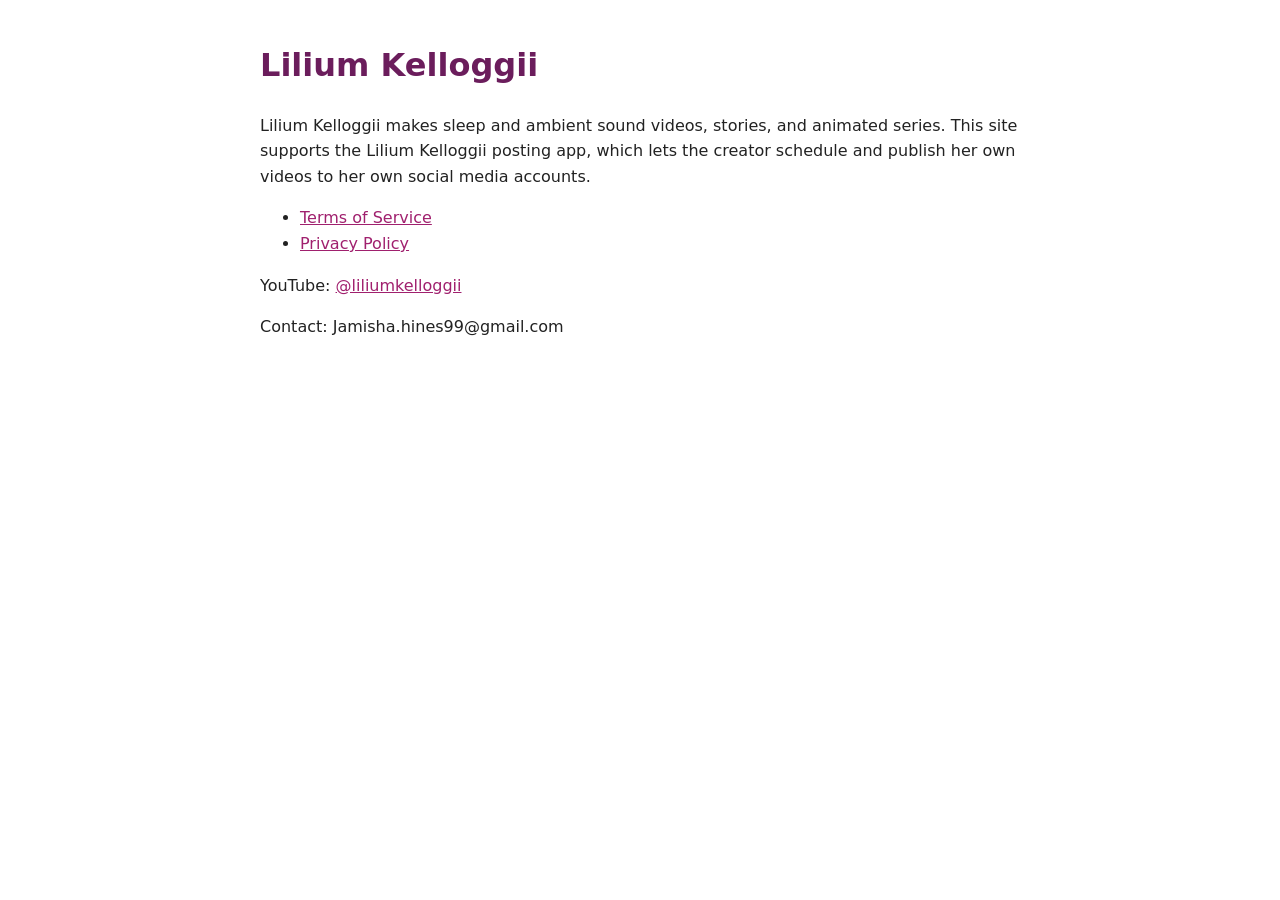
<file: index.html>
<!doctype html><html><head><meta charset="utf-8"><title>Lilium Kelloggii</title><link rel="stylesheet" href="style.css"></head><body>
<h1>Lilium Kelloggii</h1><p>Lilium Kelloggii makes sleep and ambient sound videos, stories, and animated series. This site supports the Lilium Kelloggii posting app, which lets the creator schedule and publish her own videos to her own social media accounts.</p>
<ul><li><a href="terms.html">Terms of Service</a></li><li><a href="privacy.html">Privacy Policy</a></li></ul>
<p>YouTube: <a href="https://www.youtube.com/@liliumkelloggii">@liliumkelloggii</a></p><p>Contact: Jamisha.hines99@gmail.com</p></body></html>
</file>
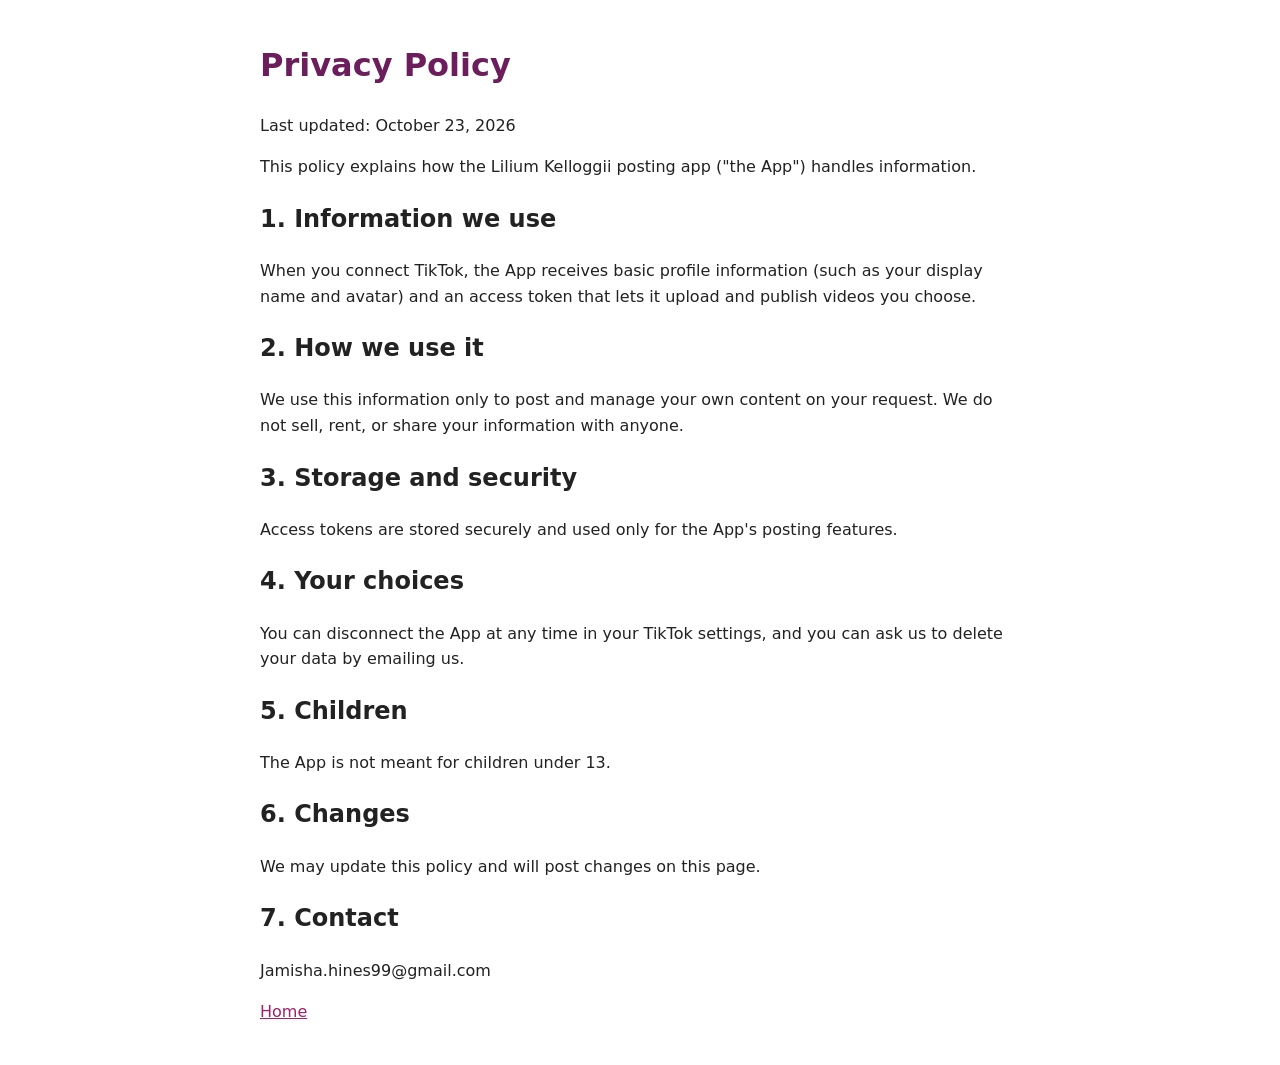
<file: privacy.html>
<!doctype html><html><head><meta charset="utf-8"><title>Privacy Policy - Lilium Kelloggii</title><link rel="stylesheet" href="style.css"></head><body>
<h1>Privacy Policy</h1><p>Last updated: October 23, 2026</p>
<p>This policy explains how the Lilium Kelloggii posting app ("the App") handles information.</p>
<h2>1. Information we use</h2><p>When you connect TikTok, the App receives basic profile information (such as your display name and avatar) and an access token that lets it upload and publish videos you choose.</p>
<h2>2. How we use it</h2><p>We use this information only to post and manage your own content on your request. We do not sell, rent, or share your information with anyone.</p>
<h2>3. Storage and security</h2><p>Access tokens are stored securely and used only for the App's posting features.</p>
<h2>4. Your choices</h2><p>You can disconnect the App at any time in your TikTok settings, and you can ask us to delete your data by emailing us.</p>
<h2>5. Children</h2><p>The App is not meant for children under 13.</p>
<h2>6. Changes</h2><p>We may update this policy and will post changes on this page.</p>
<h2>7. Contact</h2><p>Jamisha.hines99@gmail.com</p><p><a href="index.html">Home</a></p></body></html>
</file>
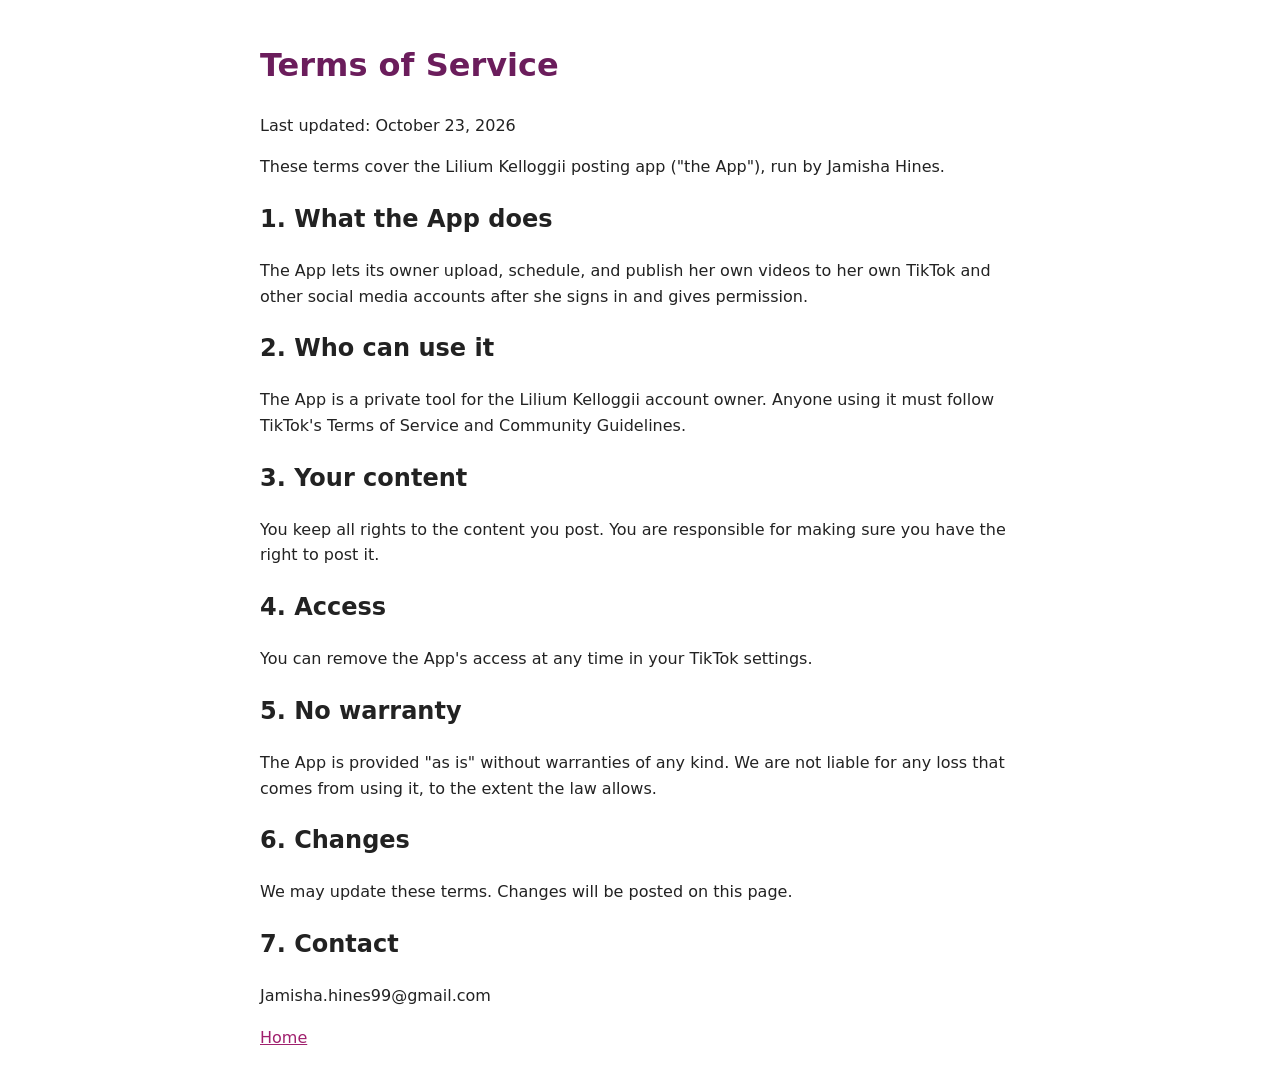
<file: terms.html>
<!doctype html><html><head><meta charset="utf-8"><title>Terms of Service - Lilium Kelloggii</title><link rel="stylesheet" href="style.css"></head><body>
<h1>Terms of Service</h1><p>Last updated: October 23, 2026</p>
<p>These terms cover the Lilium Kelloggii posting app ("the App"), run by Jamisha Hines.</p>
<h2>1. What the App does</h2><p>The App lets its owner upload, schedule, and publish her own videos to her own TikTok and other social media accounts after she signs in and gives permission.</p>
<h2>2. Who can use it</h2><p>The App is a private tool for the Lilium Kelloggii account owner. Anyone using it must follow TikTok's Terms of Service and Community Guidelines.</p>
<h2>3. Your content</h2><p>You keep all rights to the content you post. You are responsible for making sure you have the right to post it.</p>
<h2>4. Access</h2><p>You can remove the App's access at any time in your TikTok settings.</p>
<h2>5. No warranty</h2><p>The App is provided "as is" without warranties of any kind. We are not liable for any loss that comes from using it, to the extent the law allows.</p>
<h2>6. Changes</h2><p>We may update these terms. Changes will be posted on this page.</p>
<h2>7. Contact</h2><p>Jamisha.hines99@gmail.com</p><p><a href="index.html">Home</a></p></body></html>
</file>
<file: style.css>
body{font-family:system-ui,sans-serif;max-width:760px;margin:40px auto;padding:0 20px;line-height:1.6;color:#222}a{color:#a0206e}h1{color:#6b1d5c}
</file>
